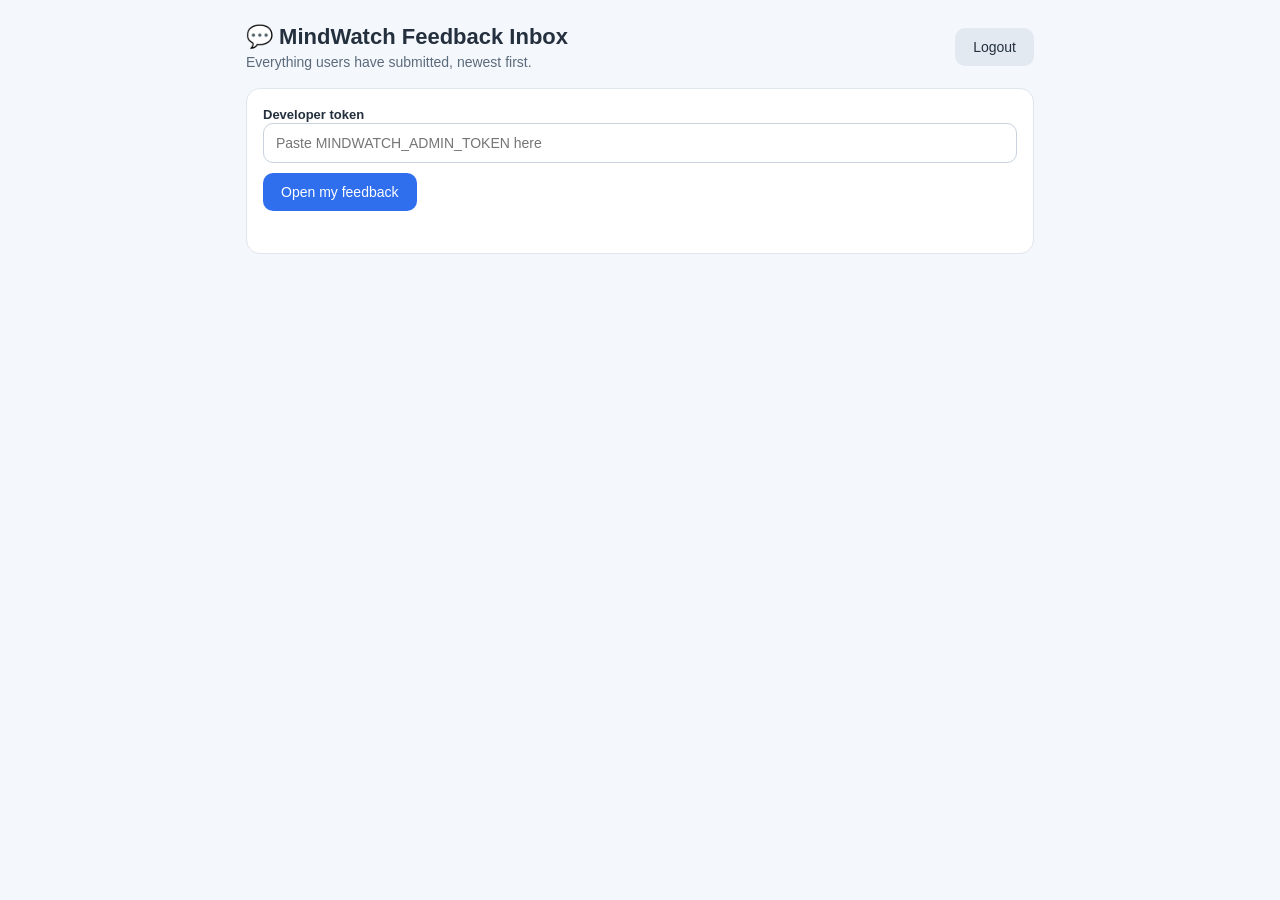
<file: templates/feedback_inbox.html>
<!doctype html>
<html lang="en">
<head>
    <meta charset="utf-8">
    <meta name="viewport" content="width=device-width, initial-scale=1">
    <title>MindWatch — Feedback Inbox</title>
    <style>
        * { box-sizing: border-box; }
        body {
            margin: 0;
            font-family: -apple-system, BlinkMacSystemFont, "Segoe UI", Roboto, Arial, sans-serif;
            background: #f4f7fb;
            color: #24303e;
        }
        .wrap { max-width: 820px; margin: 0 auto; padding: 24px 16px 60px; }
        header { display: flex; align-items: center; justify-content: space-between; gap: 12px; flex-wrap: wrap; }
        header h1 { font-size: 22px; margin: 0 0 4px; }
        header p { margin: 0; color: #5b6b7c; font-size: 14px; }
        .box {
            background: #fff;
            border: 1px solid #dfe6ee;
            border-radius: 14px;
            padding: 16px;
            margin-top: 18px;
        }
        input {
            width: 100%;
            padding: 11px 12px;
            border: 1px solid #c8d2de;
            border-radius: 10px;
            font-size: 14px;
        }
        button {
            background: #2f6fed;
            color: #fff;
            border: 0;
            border-radius: 10px;
            padding: 11px 18px;
            font-size: 14px;
            cursor: pointer;
            margin-top: 10px;
        }
        button:hover { background: #245bd0; }
        .status { font-size: 13px; min-height: 18px; margin-top: 8px; }
        .err { color: #c03939; }
        .ok { color: #16804d; }
        table { width: 100%; border-collapse: collapse; margin-top: 8px; font-size: 13px; }
        th, td { text-align: left; padding: 9px 10px; border-bottom: 1px solid #e7ecf2; vertical-align: top; }
        th { color: #5b6b7c; font-weight: 600; }
        .stars { color: #f5a623; letter-spacing: 1px; white-space: nowrap; }
        .empty { color: #5b6b7c; text-align: center; padding: 26px 0; font-size: 14px; }
        .chip { display: inline-block; padding: 1px 8px; border-radius: 999px; font-size: 12px; background: #e8f2ff; color: #245bd0; }
    </style>
</head>
<body>
    <div class="wrap">
        <header>
            <div>
                <h1>💬 MindWatch Feedback Inbox</h1>
                <p>Everything users have submitted, newest first.</p>
            </div>
            <button id="logoutBtn" type="button" style="margin:0;background:#e3e9f1;color:#24303e;" onclick="goLogout()">Logout</button>
        </header>

        <div class="box">
            <label for="adminToken" style="font-size:13px;font-weight:600;">Developer token</label>
            <input id="adminToken" type="password" placeholder="Paste MINDWATCH_ADMIN_TOKEN here" autocomplete="off">
            <button type="button" onclick="loadInbox()">Open my feedback</button>
            <div id="status" class="status"></div>
        </div>

        <div class="box" id="inboxBox" style="display:none;">
            <div id="emptyMsg" class="empty" style="display:none;">No feedback submitted yet.</div>
            <div id="tableWrap" style="display:none;overflow-x:auto;">
                <table>
                    <thead><tr><th>User</th><th>Rating</th><th>Message</th><th>When</th></tr></thead>
                    <tbody id="rows"></tbody>
                </table>
            </div>
        </div>
    </div>

    <script>
        const savedKey = "mwAdminToken";

        function loadInbox() {

            const tokenEl = document.getElementById("adminToken");
            const statusBox = document.getElementById("status");

            statusBox.className = "status";
            statusBox.textContent = "Loading...";

            let token = (tokenEl.value || "").trim();
            if (!token) token = sessionStorage.getItem(savedKey) || "";

            const headers = {};
            if (token) headers["X-Admin-Token"] = token;

            fetch("/api/all-feedback", { headers: headers })
            .then(function (r) { return r.json(); })
            .then(function (data) {

                if (!data.success) {

                    // If a logged-in developer session works, ignore this.
                    if (!token) {
                        return fetch("/api/all-feedback")
                            .then(function (r2) { return r2.json(); })
                            .then(function (d2) {
                                if (d2.success) return d2;
                                throw new Error(d2.message || "No access.");
                            });
                    }

                    throw new Error(data.message || "No access.");

                }

                return data;

            })
            .then(function (data) {

                if (token) sessionStorage.setItem(savedKey, token);
                statusBox.textContent = "";

                const list = data.feedback || [];
                document.getElementById("emptyMsg").style.display =
                    list.length === 0 ? "" : "none";
                document.getElementById("tableWrap").style.display =
                    list.length === 0 ? "none" : "";
                document.getElementById("inboxBox").style.display = "";

                const rows = list.map(function (f) {

                    const stars = "★".repeat(f.rating) +
                                  "☆".repeat(5 - f.rating);

                    return `
                        <tr>
                            <td><b>${escapeHtml(f.user_name)}</b><br>
                                <span style="color:#5b6b7c;">${escapeHtml(f.user_email)}</span></td>
                            <td class="stars">${stars}</td>
                            <td>${escapeHtml(f.message)}</td>
                            <td style="white-space:nowrap;color:#5b6b7c;">${escapeHtml(f.created_at)}</td>
                        </tr>`;

                }).join("");

                document.getElementById("rows").innerHTML = rows;

            })
            .catch(function (error) {

                statusBox.className = "status err";
                statusBox.textContent = "✖ " +
                    (error && error.message ? error.message : "Could not reach the server.");

            });
        }

        function goLogout() {
            window.location.href = "/logout";
        }

        function escapeHtml(value) {
            return String(value == null ? "" : value)
                .replace(/&/g, "&amp;")
                .replace(/</g, "&lt;")
                .replace(/>/g, "&gt;")
                .replace(/"/g, "&quot;");
        }

        (function () {
            const saved = sessionStorage.getItem(savedKey);
            if (saved) {
                document.getElementById("adminToken").value = saved;
                loadInbox();
            }
        })();
    </script>
</body>
</html>
</file>
